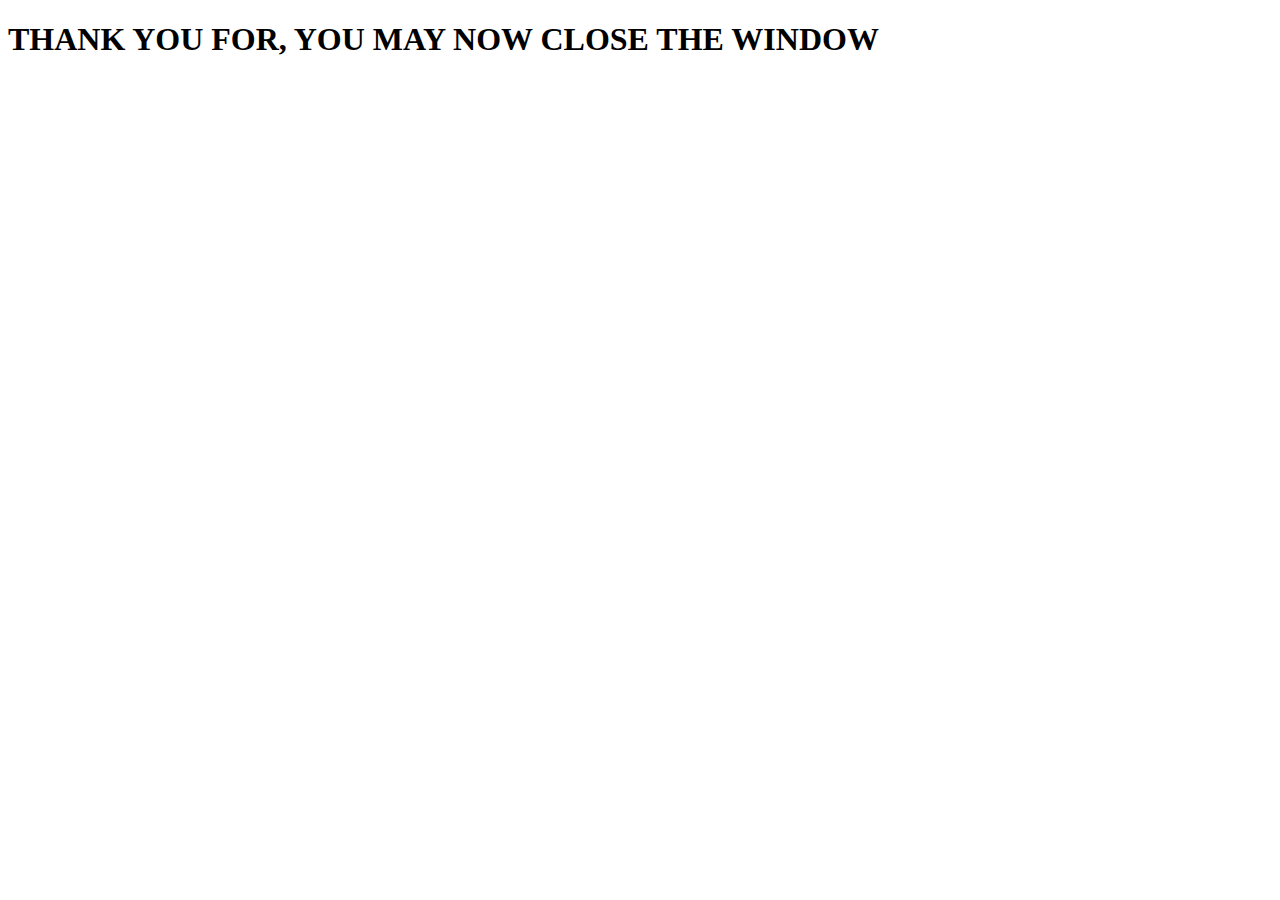
<file: frontend/check.html>
<!DOCTYPE html>
<html lang="en">
<head>
    <meta charset="UTF-8">
    <meta name="viewport" content="width=device-width, initial-scale=1.0">
    <title>Document</title>
</head>
<body>
    <h1>THANK YOU FOR, YOU MAY NOW CLOSE THE WINDOW</h1>
</body>
</html>
</file>
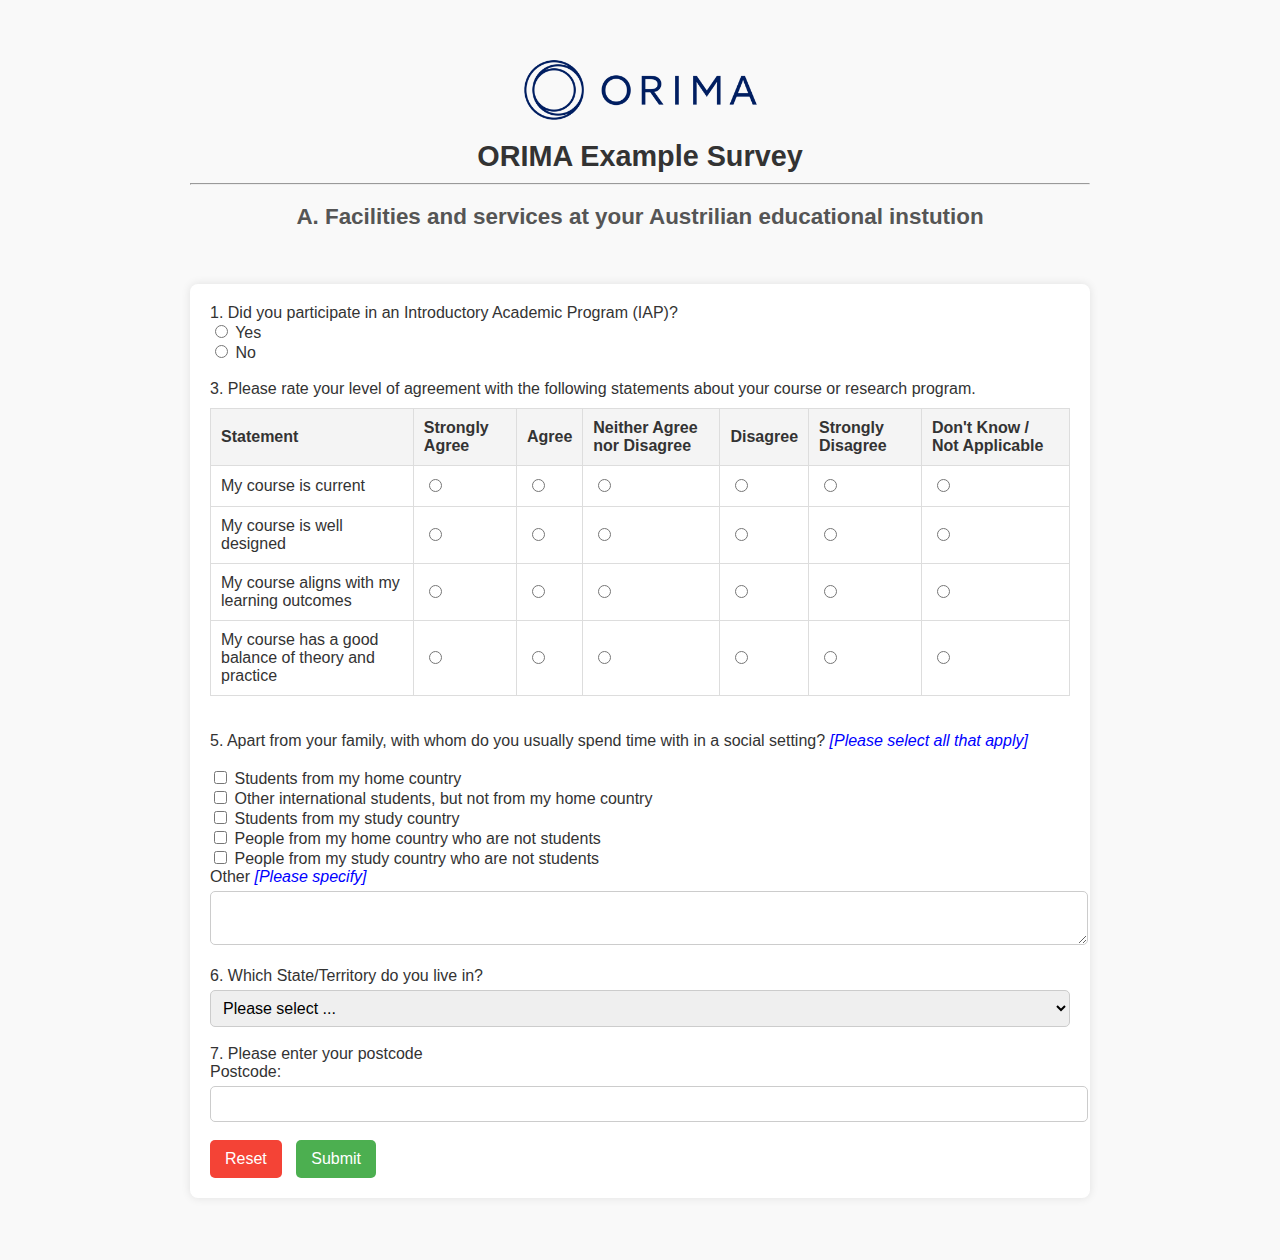
<file: frontend/survey.html>
<!DOCTYPE html>
<html lang="en">
<head>
    <meta charset="UTF-8">
    <meta name="viewport" content="width=device-width, initial-scale=1.0">
    <title>ORIMA Survey</title>
    <link rel="stylesheet" href="style.css">
</head>
<body>

    <img src="/img/Orima_Logo.png" alt="" height="60">
    <h1>ORIMA Example Survey</h1><hr>
    <h2>A. Facilities and services at your Austrilian educational instution</h2><br><br>

    <form action="http://localhost/orima_survey/backend/submit.php" method="post">

       <div>
        <label>1. Did you participate in an Introductory Academic Program (IAP)?</label><br>
        <label><input type="radio" name="question1" value="Yes" required> Yes</label><br>
        <label><input type="radio" name="question1" value="No" required> No</label>
    </div>

    <!-- Question 2 (Hidden by Default) -->
    <div id="question2Container" style="display: none;">
        <label for="reason1">2. Please explain why not?</label>
        <textarea name="reason1" id="reason1"></textarea>
    </div><br>

    
        <label>3. Please rate your level of agreement with the following statements about your course or research program.</label>
            <table  border="1">
                <tr>
                    <th>Statement</th>
                    <th>Strongly Agree</th>
                    <th>Agree</th>
                    <th>Neither Agree nor Disagree</th>
                    <th>Disagree</th>
                    <th>Strongly Disagree</th>
                    <th>Don't Know / Not Applicable</th>
                </tr>
                <tr>
                    <td>My course is current</td>
                    <td><input type="radio" name="question3_current" value="Strongly Agree"></td>
                    <td><input type="radio" name="question3_current" value="Agree"></td>
                    <td><input type="radio" name="question3_current" value="Neither Agree nor Disagree"></td>
                    <td><input type="radio" name="question3_current" value="Disagree"></td>
                    <td><input type="radio" name="question3_current" value="Strongly Disagree"></td>
                    <td><input type="radio" name="question3_current" value="Don't Know / Not Applicable"></td>
                </tr>
                <tr>
                    <td>My course is well designed</td>
                    <td><input type="radio" name="question3_designed" value="Strongly Agree"></td>
                    <td><input type="radio" name="question3_designed" value="Agree"></td>
                    <td><input type="radio" name="question3_designed" value="Neither Agree nor Disagree"></td>
                    <td><input type="radio" name="question3_designed" value="Disagree"></td>
                    <td><input type="radio" name="question3_designed" value="Strongly Disagree"></td>
                    <td><input type="radio" name="question3_designed" value="Don't Know / Not Applicable"></td>
                </tr>
                <tr>
                    <td>My course aligns with my learning outcomes</td>
                    <td><input type="radio" name="question3_aligned" value="Strongly Agree"></td>
                    <td><input type="radio" name="question3_aligned" value="Agree"></td>
                    <td><input type="radio" name="question3_aligned" value="Neither Agree nor Disagree"></td>
                    <td><input type="radio" name="question3_aligned" value="Disagree"></td>
                    <td><input type="radio" name="question3_aligned" value="Strongly Disagree"></td>
                    <td><input type="radio" name="question3_aligned" value="Don't Know / Not Applicable"></td>
                </tr>
                <tr>
                    <td>My course has a good balance of theory and practice</td>
                    <td><input type="radio" name="question3_balance" value="Strongly Agree"></td>
                    <td><input type="radio" name="question3_balance" value="Agree"></td>
                    <td><input type="radio" name="question3_balance" value="Neither Agree nor Disagree"></td>
                    <td><input type="radio" name="question3_balance" value="Disagree"></td>
                    <td><input type="radio" name="question3_balance" value="Strongly Disagree"></td>
                    <td><input type="radio" name="question3_balance" value="Don't Know / Not Applicable"></td>
                </tr>
            </table>
        <br><br>

         <div>
            <label for="reason2">4. If you did not agree with any of the above statements or if you have suggestions for improvement, please provide details.</label>
            <textarea name="reason2" id="reason2"></textarea>
        </div>

        <label>5. Apart from your family, with whom do you usually spend time with in a social setting? <i>[Please select all that apply]</i></label><br><br>

        <input type="checkbox" name="question5[]" value="Students from my home country">
        <label for="StudFromHomeCountry">Students from my home country</label><br>

        <input type="checkbox" name="question5[]" value="Other international students, but not from my home country">
        <label for="StudNotFromHomeCountry">Other international students, but not from my home country</label><br>

        <input type="checkbox" name="question5[]" value="Students from my study country">
        <label for="StudFromStudyCountry">Students from my study country</label><br>

        <input type="checkbox" name="question5[]" value="People from my home country who are not students">
        <label for="HomeCountryNotStud">People from my home country who are not students</label><br>

        <input type="checkbox" name="question5[]" value="People from my study country who are not students">
        <label for="StudyCountryNotStud">People from my study country who are not students</label><br>

        <!-- <input type="checkbox" name="question5[]" value="Other">
        <label for="othersocial">Other <i>[Please specify]</i></label><br>
        <textarea name="other_social" id="othersocial"></textarea><br><br> -->

        <label for="other">Other <i>[Please specify]</i></label>
        <textarea name="question5[]" id="other"></textarea><br><br>


        <label for="state">6. Which State/Territory do you live in?</label><br>
        <select name="state" id="state">
            <option value="">Please select ...</option>
            <option value="ACT">ACT</option>
            <option value="NSW">NSW</option>
            <option value="NT">NT</option>
            <option value="QLD">QLD</option>
            <option value="SA">SA</option>
            <option value="VIC">VIC</option>
            <option value="WA">WA</option>
        </select><br><br>

        <label>7. Please enter your postcode</label><br>
        <label for="postcode">Postcode:</label>
        <input type="text" name="postcode" id="postcode" pattern="{4}"><br><br>

        <button type="reset">Reset</button>
        <button type="submit">Submit</button>

    </form>

    <script src="script.js"></script>

</body>
</html>
</file>
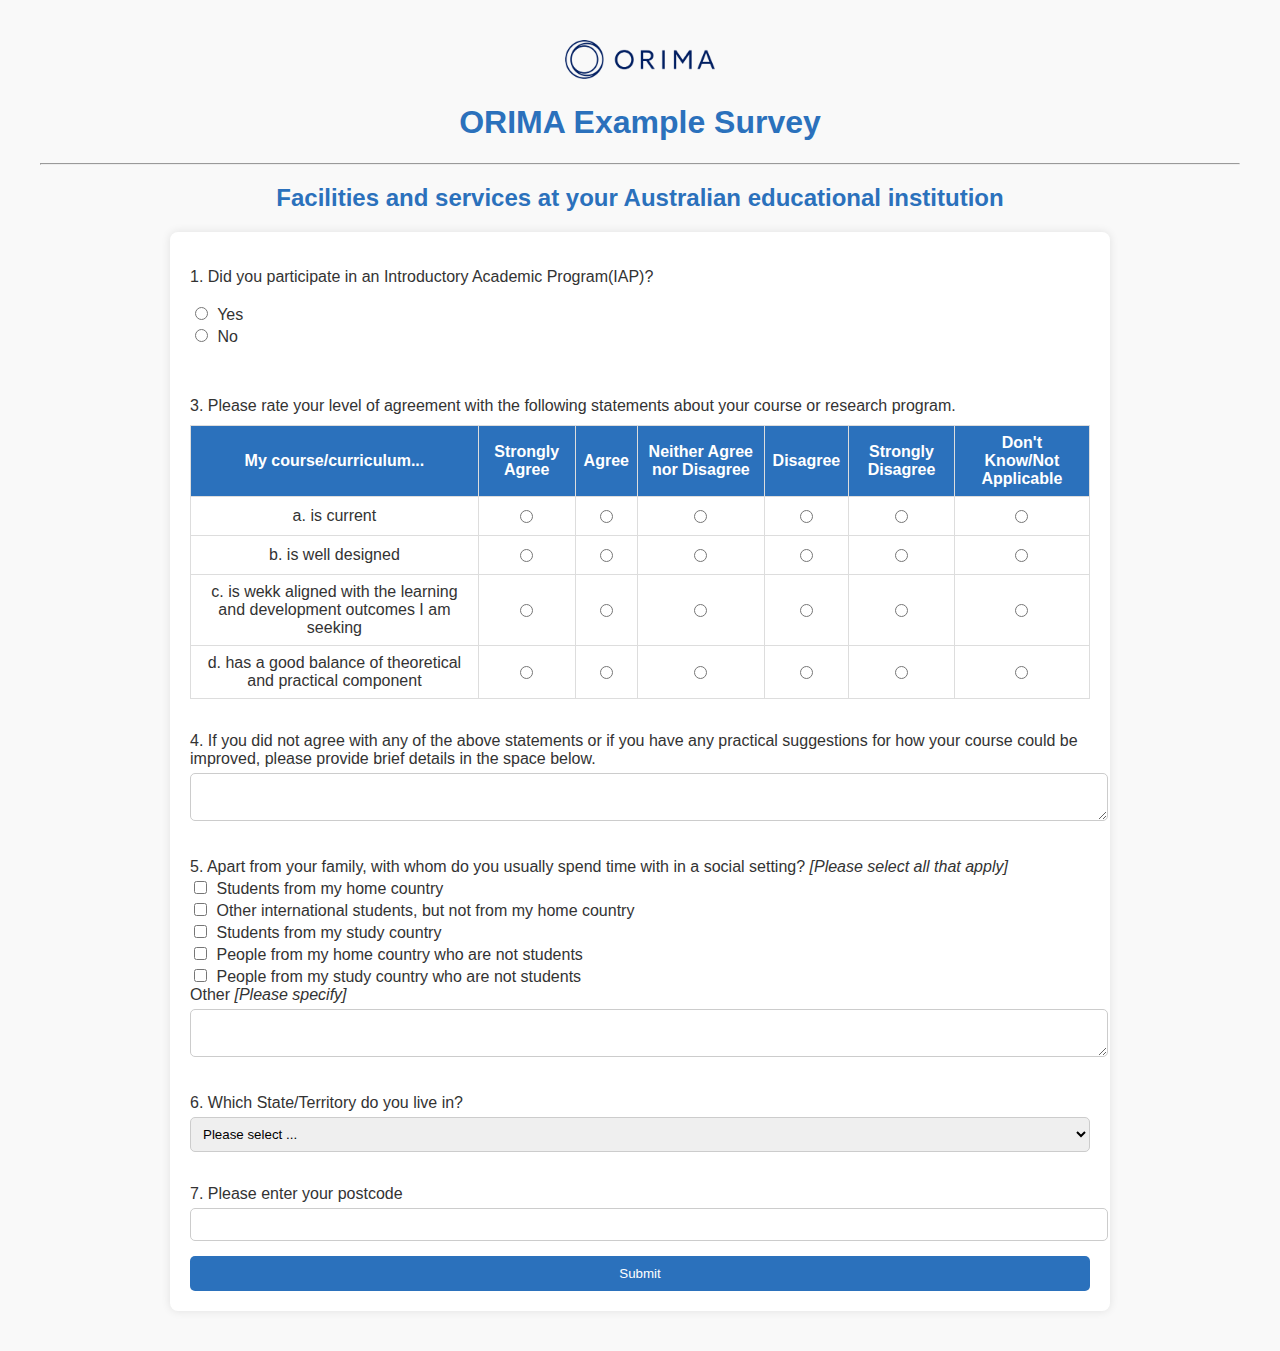
<file: practice/forms.html>
<!DOCTYPE html>
<html lang="en">
<head>
    <meta charset="UTF-8">
    <meta name="viewport" content="width=device-width, initial-scale=1.0">
    <title>ORIMA Survey</title>
    <link rel="stylesheet" href="style.css">
    <script src="script.js"></script>
</head>
<body>

    <header>
        <img src="/img/Orima_Logo.png" alt="">
        <h1>ORIMA Example Survey</h1>
        <hr>
        <h2>Facilities and services at your Australian educational institution</h2>
    </header>

    <form action="sample.php" method="post">

       <!--Question 1 -->
        <div id="question1Container">
            <p>1. Did you participate in an Introductory Academic Program(IAP)?</p>
            <input type="radio" name="question1" id="question1Yes">
            <label for="question1Yes">Yes</label><br>
            <input type="radio" name="question1" id="question1No">
            <label for="question1No">No</label>
        </div><br>

        <!--Question 2 -->
        <div id="question2Container">
            <label for="question2">2. If not, please explain the reason.</label><br>
            <textarea name="reason_for_not_attending_iap" id="question2"></textarea>
        </div><br>

        <!--Question 3 -->
        <div>
            <label>3. Please rate your level of agreement with the following statements about your course or research program.</label>
        
            <table border="1">
                <tr>
                    <th>My course/curriculum...</th>
                    <th>Strongly Agree</th>
                    <th>Agree</th>
                    <th>Neither Agree nor Disagree</th>
                    <th>Disagree</th>
                    <th>Strongly Disagree</th>
                    <th>Don't Know/Not Applicable</th>
                </tr>
                <tr>
                    <td>a. is current</td>
                    <td><input type="radio" name="question3_current" id="" value="Strongly Agree"></td>
                    <td><input type="radio" name="question3_current" id="" value="Agree"></td>
                    <td><input type="radio" name="question3_current" id="" value="Neither Agree not Disagree"></td>
                    <td><input type="radio" name="question3_current" id="" value="Disagree"></td>
                    <td><input type="radio" name="question3_current" id="" value="Strongly Disagree"></td>
                    <td><input type="radio" name="question3_current" id="" value="Don't Know/Not Applicable"></td>
                </tr>
                <tr>
                    <td>b. is well designed</td>
                    <td><input type="radio" name="question3_designed" id="" value="Strongly Agree"></td>
                    <td><input type="radio" name="question3_designed" id="" value="Agree"></td>
                    <td><input type="radio" name="question3_designed" id="" value="Neither Agree not Disagree"></td>
                    <td><input type="radio" name="question3_designed" id="" value="Disagree"></td>
                    <td><input type="radio" name="question3_designed" id="" value="Strongly Disagree"></td>
                    <td><input type="radio" name="question3_designed id="" value="Don't Know/Not Applicable"></td>
                </tr>
                <tr>
                    <td>c. is wekk aligned with the learning and development outcomes I am seeking</td>
                    <td><input type="radio" name="question3_aligned" id="" value="Strongly Agree"></td>
                    <td><input type="radio" name="question3_aligned" id="" value="Agree"></td>
                    <td><input type="radio" name="question3_aligned" id="" value="Neither Agree not Disagree"></td>
                    <td><input type="radio" name="question3_aligned" id="" value="Disagree"></td>
                    <td><input type="radio" name="question3_aligned" id="" value="Strongly Disagree"></td>
                    <td><input type="radio" name="question3_aligned" id="" value="Don't Know/Not Applicable"></td>
                </tr>
                <tr>
                    <td>d. has a good balance of theoretical and practical component</td>
                    <td><input type="radio" name="question3_balance" id="" value="Strongly Agree"></td>
                    <td><input type="radio" name="question3_balance" id="" value="Agree"></td>
                    <td><input type="radio" name="question3_balance" id="" value="Neither Agree not Disagree"></td>
                    <td><input type="radio" name="question3_balance" id="" value="Disagree"></td>
                    <td><input type="radio" name="question3_balance" id="" value="Strongly Disagree"></td>
                    <td><input type="radio" name="question3_balance" id="" value="Don't Know/Not Applicable"></td>
                </tr>
            </table>
        </div><br>

        <!--Question 4 -->
        <div>
            <label for="question4">4. If you did not agree with any of the above statements or if you have any practical suggestions for how your course could be improved, please provide brief details in the space below.</label><br>
            <textarea name="reason_why_disagree" id="question4"></textarea>
        </div><br>

        <!--Question 5-->
        <div>
            <label for="">5. Apart from your family, with whom do you usually spend time with in a social setting? <i>[Please select all that apply]</i></label><br>

            <input type="checkbox" name="question5[]" id="cbox1">
            <label for="cbox1">Students from my home country</label><br>

            <input type="checkbox" name="question5[]" id="cbox2">
            <label for="cbox2">Other international students, but not from my home country</label><br>

            <input type="checkbox" name="question5[]" id="cbox3">
            <label for="cbox3">Students from my study country</label><br>

            <input type="checkbox" name="question5[]" id="cbox4">
            <label for="cbox4">People from my home country who are not students</label><br>

            <input type="checkbox" name="question5[]" id="cbox5">
            <label for="cbox5">People from my study country who are not students</label><br>

            <label for="other">Other <i>[Please specify]</i></label>
            <textarea name="question5[]" id="other"></textarea>
            

            <!-- <input type="checkbox" name="question5[]" id="other">
            <label for="other">Other <i>[Please specify]</i></label><br>
            <textarea name="question5[]" id="other"></textarea> -->
        </div><br>

        <!--Question 6-->
        <div>
            <label for="question6">6. Which State/Territory do you live in?</label><br>

            <select name="state" id="question6">
                <option value="">Please select ...</option>
                <option value="ACT">ACT</option>
                <option value="NSW">NSW</option>
                <option value="NT">NT</option>
                <option value="QLD">QLD</option>
                <option value="SA">SA</option>
                <option value="VIC">VIC</option>
                <option value="WA">WA</option>
            </select>
        </div><br>

         <!--Question 7-->
         <div>
            <label for="question7">7. Please enter your postcode</label><br>
            <input type="text" name="postcode" id="question7">
         </div>

         <button type="submit">Submit</button>
    </form>
    
</body>
</html>
</file>
<file: frontend/style.css>
/* General Styles */
body {
    font-family: Arial, sans-serif;
    max-width: 900px;
    margin: 40px auto;
    padding: 20px;
    background-color: #f9f9f9;
    color: #333;
}

/* Logo */
img {
    display: block;
    margin: 0 auto 20px;
}

/* Headings */
h1, h2 {
    text-align: center;
    font-weight: 600;
}

h1 {
    font-size: 1.8rem;
    margin-bottom: 10px;
}

h2 {
    font-size: 1.4rem;
    color: #555;
}

/* Form Styling */
form {
    background: white;
    padding: 20px;
    border-radius: 8px;
    box-shadow: 0px 0px 10px rgba(0, 0, 0, 0.1);
}

/* label {
    font-weight: bold;
    display: block;
    margin: 10px 0 5px;
} */

/* input[type="radio"], 
input[type="checkbox"] {
    margin-right: 0px;
} */

textarea, select, input[type="text"] {
    width: 100%;
    padding: 8px;
    margin-top: 5px;
    border: 1px solid #ccc;
    border-radius: 5px;
    font-size: 1rem;
}

/* Table Styling */
table {
    width: 100%;
    border-collapse: collapse;
    margin-top: 10px;
}

th, td {
    border: 1px solid #ddd;
    padding: 10px;
    text-align: left;
}

th {
    background-color: #f4f4f4;
}

/* Buttons */
button {
    padding: 10px 15px;
    border: none;
    border-radius: 5px;
    cursor: pointer;
    font-size: 1rem;
    transition: background 0.3s;
}

button[type="reset"] {
    background-color: #f44336;
    color: white;
    margin-right: 10px;
}

button[type="submit"] {
    background-color: #4CAF50;
    color: white;
}

button:hover {
    opacity: 0.8;
}

i {
    color: blue;
}
</file>
<file: practice/style.css>
/* General Styles */
body {
    font-family: Arial, sans-serif;
    margin: 20px;
    padding: 20px;
    background-color: #f9f9f9;
    color: #333;
}

/* Header Styles */
header {
    text-align: center;
}

header img {
    max-width: 150px;
}

h1, h2 {
    color: #2b71bc;
}

/* Form Styles */
form {
    background: white;
    padding: 20px;
    border-radius: 8px;
    box-shadow: 0px 0px 10px rgba(0, 0, 0, 0.1);
    max-width: 900px;
    margin: auto;
}

div {
    margin-bottom: 15px;
}

/* Input and Labels */
input, textarea, select {
    width: 100%;
    padding: 8px;
    margin-top: 5px;
    border: 1px solid #ccc;
    border-radius: 5px;
}

input[type="radio"], input[type="checkbox"] {
    width: auto;
    margin-right: 5px;
}

/* Table Styling */
table {
    width: 100%;
    border-collapse: collapse;
    margin-top: 10px;
}

th, td {
    border: 1px solid #ddd;
    padding: 8px;
    text-align: center;
}

th {
    background-color: #2b71bc;
    color: white;
}

/* Submit Button */
button {
    background-color: #2b71bc;
    color: white;
    padding: 10px 15px;
    border: none;
    border-radius: 5px;
    cursor: pointer;
    display: block;
    width: 100%;
}

button:hover {
    background-color: #2b71bc;
}

#question2Container {
    display: none;
}

#question4Container {
    display: none;
}
</file>
